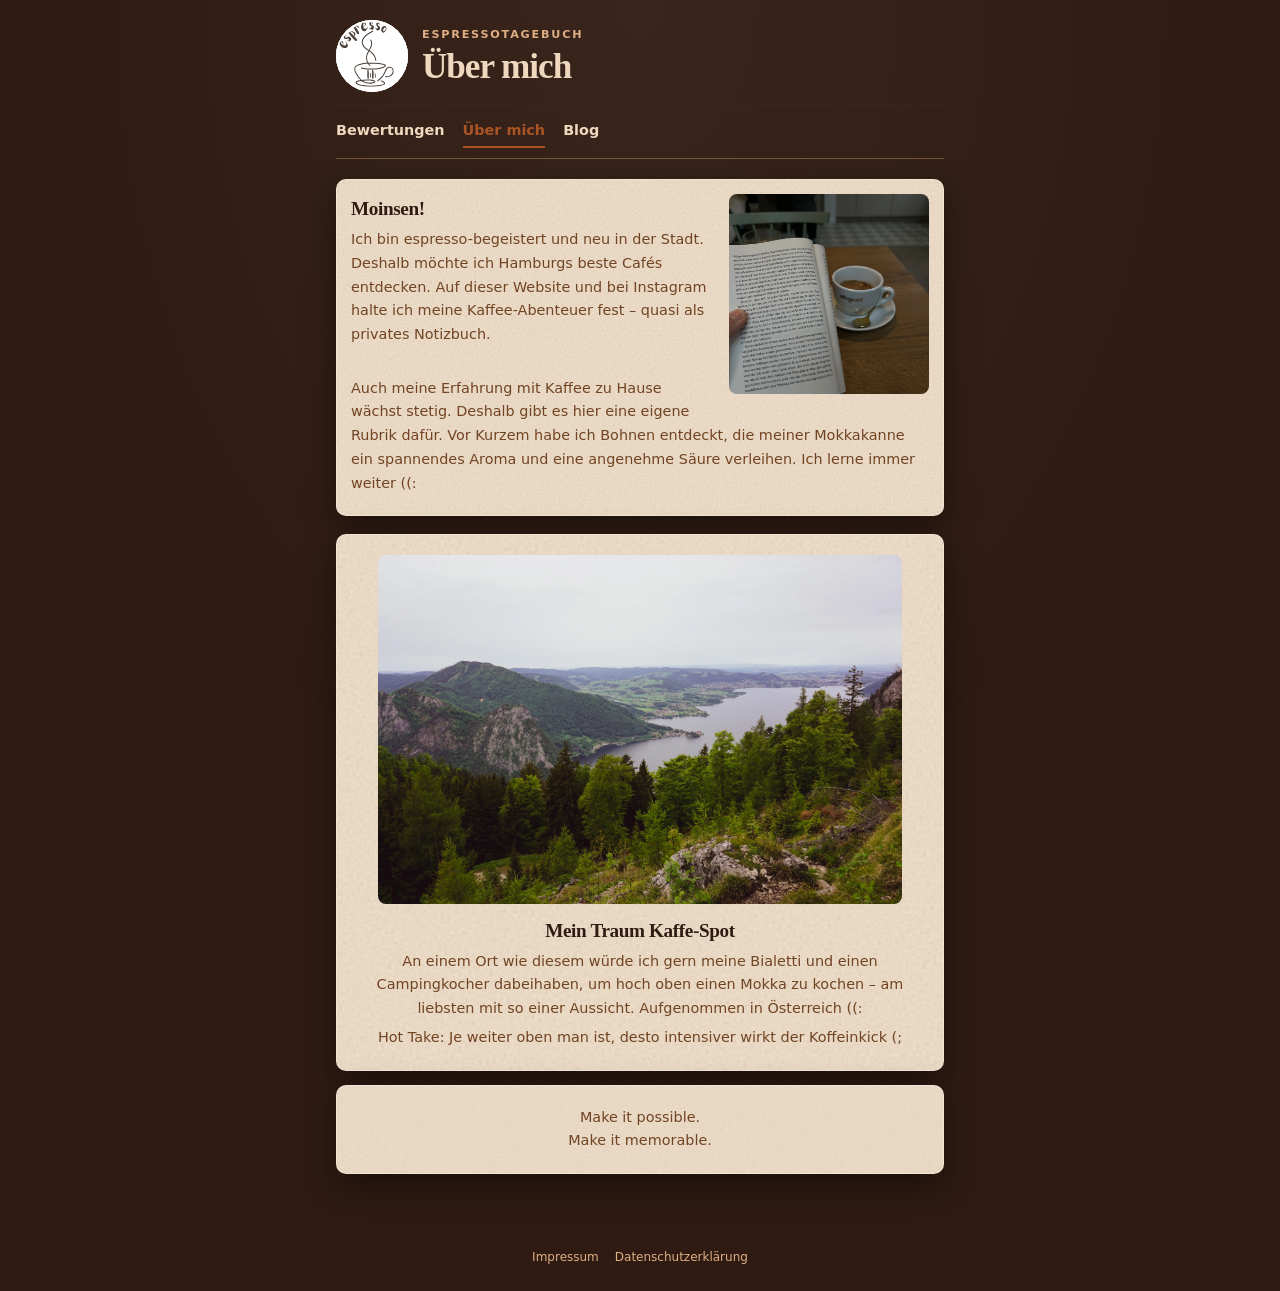
<file: about.html>
<!DOCTYPE html>
<html lang="de">
<head>
<meta charset="utf-8">
<meta name="viewport" content="width=device-width, initial-scale=1, viewport-fit=cover">
<title>Über mich · Espresso-Bewertungen aus Hamburg</title>
<link rel="icon" type="image/svg+xml" href="assets/espresso.svg?v=20261008-2301" sizes="any">
<link rel="icon" type="image/png" href="assets/espresso.png?v=20261008-2301" sizes="128x128">
<link rel="stylesheet" href="assets/css/styles.css">
<script src="assets/js/background.js"></script>
</head>
<body>
<main>
<header class="site-header">
<div class="site-brand">
<a class="site-logo" href="index.html" aria-label="Zur Startseite: Espresso aus Hamburg"><img src="assets/espresso.svg" alt=""></a>
<div class="site-brand-copy">
<p class="eyebrow">Espressotagebuch</p>
<h1>Über mich</h1>
</div>
</div>
<nav class="site-nav" aria-label="Hauptnavigation">
<a href="index.html">Bewertungen</a>
<a href="about.html" aria-current="page">Über mich</a>
<a href="blog.html">Blog</a>
</nav>
</header>

<section class="about-intro">
<img src="/assets/reviews/IMG_2531.webp" alt="Kaffeepackung">
<div>
<h2>Moinsen!</h2>
<p>Ich bin espresso-begeistert und neu in der Stadt. Deshalb möchte ich Hamburgs beste Cafés entdecken. Auf dieser Website und bei Instagram halte ich meine Kaffee-Abenteuer fest – quasi als privates Notizbuch.</p>
<br><p>Auch meine Erfahrung mit Kaffee zu Hause wächst stetig. Deshalb gibt es hier eine eigene Rubrik dafür. Vor Kurzem habe ich Bohnen entdeckt, die meiner Mokkakanne ein spannendes Aroma und eine angenehme Säure verleihen. Ich lerne immer weiter ((:</p>
</div>
</section>

<section class="info-section">
<center><img src="/assets/reviews/IMG_4973 3.webp">
<div>
<h2>Mein Traum Kaffe-Spot</h2>
<p>An einem Ort wie diesem würde ich gern meine Bialetti und einen Campingkocher dabeihaben, um hoch oben einen Mokka zu kochen – am liebsten mit so einer Aussicht. Aufgenommen in Österreich ((:</p>
<p> </p><p>Hot Take: Je weiter oben man ist, desto intensiver wirkt der Koffeinkick (;</p></center>
</section>

<center>
<section class="info-section">
    <p>Make it possible.<br>Make it memorable.</p>
</section>
</center>

</main>
<footer class="site-footer">
<a href="impressum.html">Impressum</a>
<a href="datenschutz.html">Datenschutzerklärung</a>
</footer>
</body>
</html>
</file>
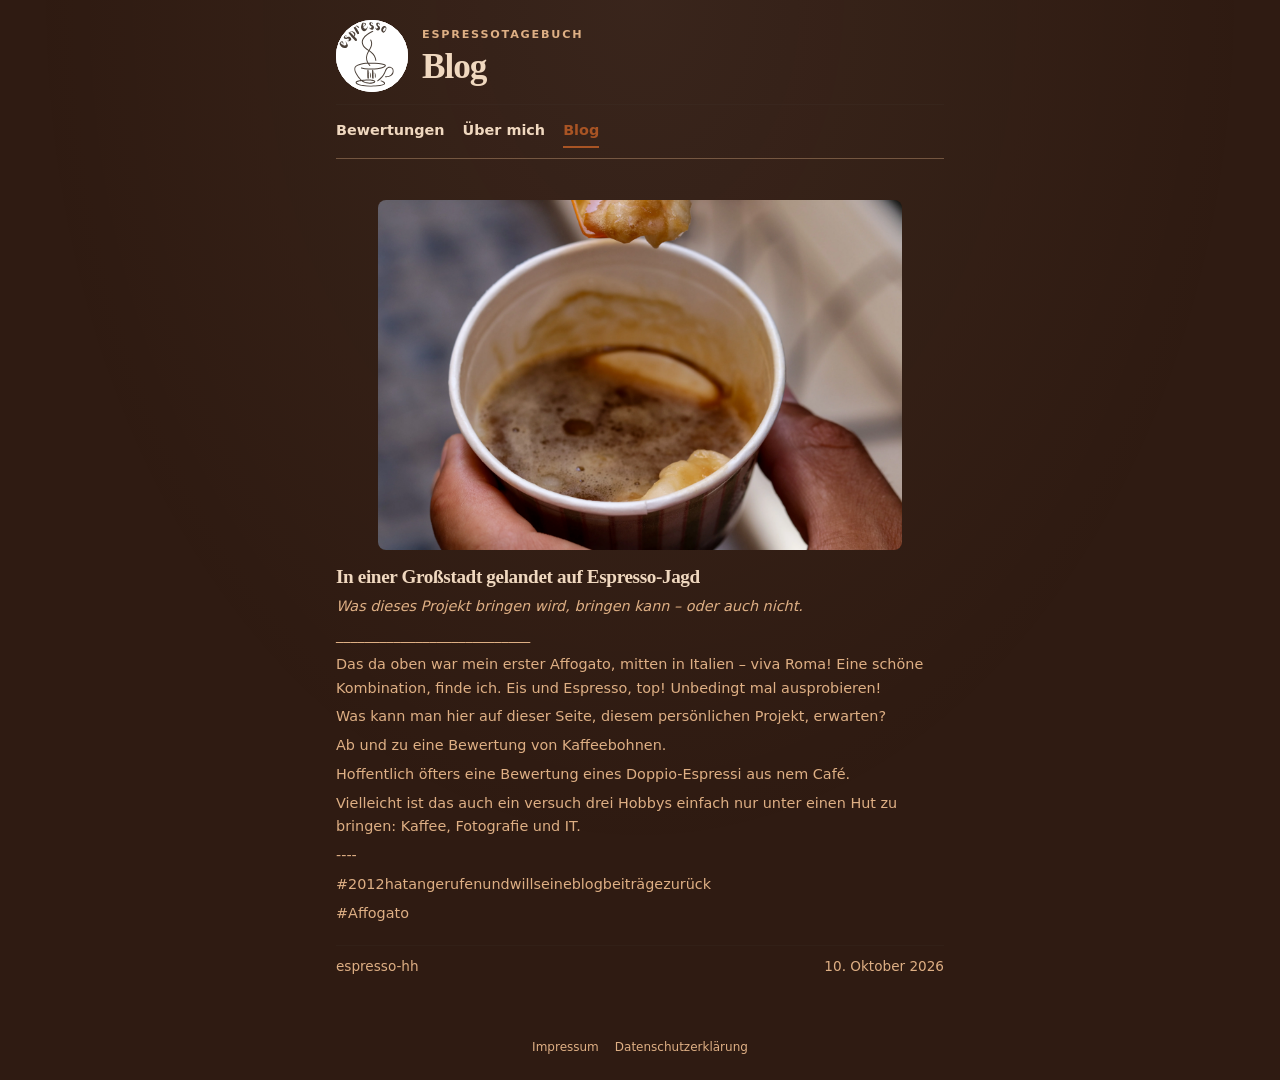
<file: blog.html>
<!DOCTYPE html>
<html lang="de">
<head>
<meta charset="utf-8">
<meta name="viewport" content="width=device-width, initial-scale=1, viewport-fit=cover">
<title>Blog · Espresso-Bewertungen aus Hamburg</title>
<link rel="icon" type="image/svg+xml" href="assets/espresso.svg?v=20261008-2301" sizes="any">
<link rel="icon" type="image/png" href="assets/espresso.png?v=20261008-2301" sizes="128x128">
<link rel="stylesheet" href="assets/css/styles.css">
<script src="assets/js/background.js"></script>
</head>
<body>
<main>
<header class="site-header">
<div class="site-brand">
<a class="site-logo" href="index.html" aria-label="Zur Startseite: Espresso aus Hamburg"><img src="assets/espresso.svg" alt=""></a>
<div class="site-brand-copy">
<p class="eyebrow">Espressotagebuch</p>
<h1>Blog</h1>
</div>
</div>
<nav class="site-nav" aria-label="Hauptnavigation">
<a href="index.html">Bewertungen</a>
<a href="about.html">Über mich</a>
<a href="blog.html" aria-current="page">Blog</a>
</nav>
</header>

<p id="blogStatus" class="status" role="status" aria-live="polite"></p>
<div id="blogPosts" aria-live="polite"></div>
</main>
<footer class="site-footer">
<a href="impressum.html">Impressum</a>
<a href="datenschutz.html">Datenschutzerklärung</a>
</footer>
<script src="assets/js/blog.js"></script>
</body>
</html>
</file>
<file: assets/css/styles.css>
:root {
  color-scheme: dark;
  --bg: #2f1b12;
  --card: #f0dfca;
  --card-raised: #f6eadb;
  --ink: #f0d8bf;
  --mute: #deaf84;
  --line: #714423;
  --accent: #a95424;
  --accent-soft: #e7d0b5;
  --crema: #deaf84;
  --on: #2f1b12;

  box-sizing: border-box;
  padding-top: env(safe-area-inset-top, 0px);
  padding-bottom: env(safe-area-inset-bottom, 0px);
}

:root :is(section, .about-intro) {
  --ink: #2f1b12;
  --mute: #714423;
  --line: #97704f;
  --accent: #a95424;
  --accent-soft: #e7d0b5;
  --crema: #43392f;
  --on: #f6eadb;
  color: var(--ink);
}

/* Base layout */
html {
  scroll-padding-top: env(safe-area-inset-top, 0px);
}

* {
  box-sizing: border-box;
}

body {
  position: relative;
  isolation: isolate;
  margin: 0;
  background: var(--bg);
  color: var(--ink);
  font-family:
    system-ui, -apple-system, BlinkMacSystemFont, "Segoe UI", sans-serif;
  font-weight: 350;
  line-height: 1.55;
}

body::before {
  position: fixed;
  z-index: -1;
  inset: 0;
  background: radial-gradient(
    ellipse at 50% 0%,
    rgb(240 216 191 / 28%),
    transparent 68%
  );
  content: "";
  opacity: 0.2;
  pointer-events: none;
  animation: background-breathe 3s ease-in-out infinite alternate;
  animation-delay: var(--background-animation-delay, 0s);
}

@keyframes background-breathe {
  from {
    opacity: 0.15;
  }

  to {
    opacity: 0.95;
  }
}

@media (prefers-reduced-motion: reduce) {
  body::before {
    animation: none;
    opacity: 0.55;
  }
}

main {
  max-width: 640px;
  margin: 0 auto;
  padding: 20px 16px 60px;
}

h1 {
  margin: 8px 0 4px;
  font-family: "Iowan Old Style", "Palatino Linotype", "Book Antiqua", Georgia, serif;
  font-size: clamp(2.15rem, 6.6vw, 2.65rem);
  font-weight: 600;
  letter-spacing: -0.03em;
  line-height: 1.08;
}

h2 {
  font-family: "Iowan Old Style", "Palatino Linotype", "Book Antiqua", Georgia, serif;
}

.typing-title {
  position: relative;
  color: color-mix(in srgb, var(--ink) 38%, var(--bg));
}

.eyebrow {
  margin: 8px 0 2px;
  color: var(--mute);
  font-size: 0.7rem;
  font-weight: 700;
  letter-spacing: 0.16em;
  text-transform: uppercase;
}

.typing-title-reveal {
  position: absolute;
  inset: 0;
  color: var(--ink);
  white-space: nowrap;
}

.typing-title-reveal span {
  opacity: 0;
  animation: title-word-lighten 1.3s ease-out forwards;
}

.typing-title-reveal span + span::before {
  content: " ";
  white-space: pre;
}

.typing-title-reveal span:nth-child(2) {
  animation-delay: 1.3s;
}

.typing-title-reveal span:nth-child(3) {
  animation-delay: 2.6s;
}

@keyframes title-word-lighten {
  0% {
    opacity: 0;
  }

  61.5%,
  100% {
    opacity: 1;
  }
}

@media (prefers-reduced-motion: reduce) {
  .typing-title {
    color: var(--ink);
  }

  .typing-title-reveal {
    color: var(--ink);
  }

  .typing-title-reveal span {
    animation: none;
    opacity: 1;
  }
}

.site-header {
  margin-bottom: 20px;
}

.site-brand {
  display: flex;
  align-items: center;
  gap: 14px;
}

.site-logo {
  display: block;
  flex: 0 0 72px;
  width: 72px;
  height: 72px;
  border-radius: 50%;
  overflow: hidden;
  background: #fff;
}

.site-logo img {
  display: block;
  width: 100%;
  height: 100%;
  object-fit: contain;
}

.site-brand-copy {
  min-width: 0;
}

.site-brand-copy .eyebrow {
  margin: 0 0 4px;
}

.site-brand-copy h1 {
  margin: 0;
  font-size: clamp(1.6rem, 5vw, 2.2rem);
}

.site-nav {
  display: flex;
  flex-wrap: wrap;
  gap: 6px 18px;
  margin-top: 12px;
  padding: 10px 0;
  border-top: 1px solid rgb(67 57 47 / 24%);
  border-bottom: 1px solid rgb(222 175 132 / 38%);
}

.site-nav a {
  position: relative;
  padding: 4px 0 7px;
  color: var(--ink);
  font-size: 0.9rem;
  font-weight: 600;
  text-decoration: none;
}

.site-nav a::after {
  position: absolute;
  right: 0;
  bottom: 0;
  left: 0;
  height: 2px;
  transform: scaleX(0);
  transform-origin: left;
  background: var(--accent);
  content: "";
  transition: transform 160ms ease;
}

.site-nav a:hover::after,
.site-nav a[aria-current="page"]::after {
  transform: scaleX(1);
}

.site-nav a:hover,
.site-nav a[aria-current="page"] {
  color: var(--accent);
}

@media (max-width: 380px) {
  .site-brand {
    gap: 10px;
  }

  .site-brand-copy h1 {
    font-size: clamp(1.1rem, 5.5vw, 1.3rem);
  }

  .site-logo {
    flex-basis: 60px;
    width: 60px;
    height: 60px;
  }
}

.text-link {
  color: var(--accent);
  font-size: 0.9rem;
  font-weight: 600;
  text-decoration-color: currentColor;
  text-underline-offset: 3px;
}

.text-link:hover {
  color: var(--ink);
  text-decoration-color: currentColor;
}

.text-link::after {
  content: " →";
  text-decoration: none;
}

.disclaimer {
  margin-bottom: 12px;
  padding: 9px 12px;
  border: 1px solid rgb(67 57 47 / 18%);
  border-radius: 8px;
  background: var(--card);
}

.disclaimer p {
  margin: 0;
  color: #714423;
  font-size: 0.82rem;
  text-align: center;
}

.about-intro {
  display: flow-root;
  margin-bottom: 18px;
  padding: 14px;
  border: 1px solid rgb(67 57 47 / 18%);
  border-radius: 10px;
  background: var(--card);
}

.about-intro img {
  float: right;
  width: min(30vw, 30vh, 200px);
  max-width: 100%;
  height: auto;
  margin: 0 0 12px 16px;
  aspect-ratio: 1;
  border-radius: 8px;
  object-fit: cover;
}

.about-intro > div {
  min-width: 0;
}

.about-intro h2 {
  margin-bottom: 4px;
}

.about-intro p {
  margin: 0 0 5px;
  color: var(--mute);
  font-size: 0.9rem;
  line-height: 1.65;
  font-weight: 350;
}

.info-section img {
  display: block;
  width: 100%;
  max-width: 524px;
  max-height: min(65vh, 460px);
  height: auto;
  margin: 0 auto 12px;
  border-radius: 8px;
  object-fit: contain;
}

.info-section h2 {
  margin-bottom: 4px;
}

.info-section p {
  margin: 0 0 5px;
  color: var(--mute);
  font-size: 0.9rem;
  line-height: 1.65;
  font-weight: 350;
}

.info-section {
  scroll-margin-top: 16px;
}

.info-section p:last-child {
  margin-bottom: 0;
}

.blog-post {
  position: relative;
  margin-bottom: 14px;
  padding-bottom: 24px;
}

.blog-post::after {
  position: absolute;
  right: 20%;
  bottom: 0;
  left: 20%;
  border-top: 3px double var(--accent);
  content: "";
}

.blog-post:last-child {
  margin-bottom: 0;
  padding-bottom: 0;
}

.blog-post:last-child::after {
  display: none;
}

.blog-post h2 {
  margin-bottom: 4px;
}

.blog-subheading {
  margin: 0 0 14px;
  color: var(--mute);
  font-size: 1rem;
  font-style: italic;
  font-weight: 600;
}

.blog-image {
  display: block;
  width: 100%;
  max-height: min(65vh, 460px);
  height: auto;
  margin: 0 0 16px;
  border-radius: 8px;
  object-fit: contain;
}

.blog-gallery {
  overflow: hidden;
  background: #fff;
  touch-action: pan-y;
}

.blog-gallery-track {
  display: flex;
  width: 100%;
  transition: transform 900ms cubic-bezier(0.45, 0, 0.2, 1);
  will-change: transform;
}

.blog-gallery-track.no-transition {
  transition: none;
}

.blog-gallery:focus-visible {
  outline: 2px solid var(--accent);
  outline-offset: 3px;
}

.blog-gallery-slide {
  flex: 0 0 100%;
}

.blog-gallery .blog-gallery-image {
  display: block;
  width: 100%;
  height: auto;
  max-height: min(65vh, 460px);
  margin: 0 auto;
  border-radius: 8px 8px 0 0;
  object-fit: contain;
}

.blog-gallery-controls {
  display: flex;
  align-items: center;
  justify-content: center;
  margin-bottom: 16px;
}

.blog-gallery-count {
  color: var(--mute);
  font-size: 0.9rem;
  font-variant-numeric: tabular-nums;
}

@media (prefers-reduced-motion: reduce) {
  .blog-gallery-track {
    transition: none;
  }
}

.blog-copy p:last-child {
  margin-bottom: 0;
}

.blog-byline {
  display: flex;
  flex-wrap: wrap;
  justify-content: space-between;
  gap: 8px 16px;
  margin-top: 20px;
  padding-top: 10px;
  border-top: 1px solid rgb(67 57 47 / 20%);
  color: var(--mute);
  font-size: 0.85rem;
}

.site-footer {
  display: flex;
  justify-content: center;
  gap: 16px;
  max-width: 640px;
  margin: 0 auto;
  padding: 0 16px 24px;
}

.site-footer a {
  color: var(--mute);
  font-size: 0.75rem;
  text-decoration-color: transparent;
  text-underline-offset: 3px;
}

.site-footer a:hover {
  color: var(--accent);
  text-decoration-color: currentColor;
}

.sub {
  margin: 0 0 20px;
  color: var(--mute);
}

.status {
  min-height: 1.45em;
  margin: -12px 0 12px;
  color: var(--mute);
  font-size: 0.9rem;
}

.status.error {
  color: #a32924;
}

section {
  margin-bottom: 14px;
  padding: 20px;
  border: 1px solid rgb(67 57 47 / 18%);
  border-radius: 10px;
  background: var(--card);
}

:is(.disclaimer, .about-intro, section) {
  border-color: rgb(255 255 255 / 32%);
  background-color: var(--card);
  background-image: url("data:image/svg+xml,%3Csvg xmlns='http://www.w3.org/2000/svg' viewBox='0 0 180 180'%3E%3Cfilter id='n'%3E%3CfeTurbulence type='fractalNoise' baseFrequency='.85' numOctaves='3' stitchTiles='stitch'/%3E%3CfeColorMatrix type='saturate' values='0'/%3E%3CfeComponentTransfer%3E%3CfeFuncA type='table' tableValues='0 .24'/%3E%3C/feComponentTransfer%3E%3C/filter%3E%3Crect width='100%25' height='100%25' filter='url(%23n)'/%3E%3C/svg%3E");
  background-blend-mode: multiply;
  box-shadow: 0 12px 34px rgb(0 0 0 / 42%);
}

h2 {
  margin: 0 0 5px;
  font-size: 1.2rem;
  font-weight: 700;
  letter-spacing: -0.02em;
}

.w {
  color: var(--mute);
  font-size: 0.85rem;
  font-weight: 400;
  line-height: 1.65;
}

/* Café details and rating controls */
label.f {
  display: block;
  margin-bottom: 10px;
  color: var(--mute);
  font-size: 0.85rem;
}

input[type="text"],
input[type="date"],
input[type="number"],
textarea {
  width: 100%;
  margin-top: 4px;
  padding: 9px 10px;
  border: 1px solid var(--line);
  border-radius: 8px;
  background: var(--bg);
  color: var(--ink);
  font: inherit;
}

.review-image {
  display: block;
  width: min(100%, 240px, 45vh);
  aspect-ratio: 3 / 4;
  height: auto;
  margin: 10px auto;
  border-radius: 10px;
  object-fit: cover;
}

.comparison-heading {
  margin-top: 18px;
}

.review-list {
  display: grid;
  gap: 8px;
}

.compare-picker {
  margin-top: 10px;
}

.compare-hint {
  margin: 0 0 8px;
  color: var(--mute);
  font-size: 0.85rem;
}

.compare-options {
  display: grid;
  gap: 1px;
  max-height: 14rem;
  overflow-y: auto;
  border: 1px solid var(--line);
  border-radius: 8px;
  background: var(--line);
  overscroll-behavior: contain;
  scrollbar-color: var(--line) transparent;
}

.compare-option {
  display: flex;
  align-items: center;
  gap: 9px;
  min-width: 0;
  padding: 8px 10px;
  background: var(--card-raised);
  cursor: pointer;
  font-size: 0.9rem;
}

.compare-option input {
  appearance: none;
  flex: 0 0 auto;
  width: 18px;
  height: 18px;
  margin: 0;
  border: 1px solid var(--line);
  border-radius: 50%;
  background: var(--card);
  cursor: pointer;
}

.compare-option input:checked {
  border-color: var(--accent);
  background: radial-gradient(circle, var(--on) 0 30%, transparent 36%),
    var(--accent);
}

.compare-option input:focus-visible {
  outline: 2px solid var(--crema);
  outline-offset: 2px;
}

.compare-name {
  flex: 1;
  overflow: hidden;
  text-overflow: ellipsis;
  white-space: nowrap;
}

.compare-detail {
  color: var(--mute);
  font-size: 0.8rem;
  font-variant-numeric: tabular-nums;
  white-space: nowrap;
}

.compare-actions {
  display: flex;
  align-items: center;
  justify-content: space-between;
  gap: 12px;
  margin-top: 10px;
}

.compare-count {
  color: var(--mute);
  font-size: 0.8rem;
}

.compare-button {
  padding: 8px 12px;
  font-size: 0.85rem;
}

.compare-button:disabled {
  opacity: 0.5;
  cursor: not-allowed;
}

[hidden] {
  display: none !important;
}

.row2 {
  display: grid;
  grid-template-columns: 1fr 1fr;
  gap: 10px;
}

.crit {
  padding: 10px 0;
  border-top: 1px solid var(--line);
}

.crit:first-of-type {
  border-top: 0;
}

.crit .n {
  font-weight: 600;
}

.crit .h {
  color: var(--mute);
  font-size: 0.8rem;
}

.scale {
  display: grid;
  grid-template-columns: repeat(5, 1fr);
  gap: 6px;
  margin-top: 6px;
}

.scale button,
.yn button {
  padding: 9px 0;
  border: 1px solid var(--line);
  border-radius: 8px;
  background: var(--bg);
  color: var(--ink);
  cursor: pointer;
  font: inherit;
}

.scale button[aria-pressed="true"],
.yn button[aria-pressed="true"] {
  border-color: var(--accent);
  background: var(--accent);
  color: var(--on);
  font-weight: 600;
}

.yn {
  display: grid;
  grid-template-columns: 1fr 1fr;
  gap: 6px;
  margin-top: 6px;
}

button:focus-visible,
input:focus-visible,
textarea:focus-visible {
  outline: 3px solid var(--crema);
  outline-offset: 2px;
}

/* Score and actions */
.total {
  position: sticky;
  bottom: calc(8px + env(safe-area-inset-bottom, 0px));
  display: flex;
  align-items: center;
  justify-content: space-between;
  gap: 12px;
  margin: 0 0 14px;
  padding: 12px 16px;
  border-radius: 14px;
  background: var(--ink);
  color: var(--bg);
}

.total b {
  color: var(--accent);
  font-size: 2rem;
  font-weight: 800;
}

.total span {
  font-size: 0.85rem;
}

.act {
  padding: 10px 14px;
  border: 0;
  border-radius: 8px;
  background: var(--accent);
  color: #fff8ec;
  cursor: pointer;
  font: inherit;
  font-weight: 600;
}

.ghost {
  padding: 6px 10px;
  border: 1px solid var(--accent);
  background: transparent;
  color: var(--accent);
  font-size: 0.8rem;
  font-weight: 400;
}

/* Saved cafés and reports */
.empty {
  color: var(--mute);
}

details.entry {
  overflow: hidden;
  display: block;
  border: 1px solid rgb(67 57 47 / 16%);
  border-radius: 10px;
  background: var(--card-raised);
}

details.entry > summary {
  display: flex;
  align-items: center;
  gap: 12px;
  min-height: 76px;
  padding: 10px 14px;
  cursor: pointer;
  list-style: none;
  transition: background-color 160ms ease;
}

details.entry > summary:hover {
  background: var(--card-raised);
}

details.entry > summary::-webkit-details-marker {
  display: none;
}

details.entry > summary::after {
  flex: 0 0 8px;
  width: 8px;
  height: 8px;
  margin-left: 2px;
  transform: rotate(45deg) translateY(-2px);
  border-right: 1.5px solid var(--mute);
  border-bottom: 1.5px solid var(--mute);
  content: "";
  transition: transform 160ms ease;
}

details.entry[open] > summary {
  border-bottom: 1px solid rgb(67 57 47 / 16%);
}

details.entry[open] > summary::after {
  transform: rotate(225deg) translate(-2px, -1px);
}

.entry-thumb {
  flex: 0 0 54px;
  width: 54px;
  height: 54px;
  border-radius: 6px;
  object-fit: cover;
}

.entry-copy {
  flex: 1;
  min-width: 0;
}

.entry-heading {
  display: flex;
  align-items: flex-start;
  justify-content: space-between;
  gap: 8px;
}

.entry-title {
  min-width: 0;
}

.entry-name {
  color: var(--ink);
  font-weight: 650;
  line-height: 1.35;
}

.entry-roaster {
  margin-top: 2px;
  color: var(--mute);
  font-size: 0.82rem;
  line-height: 1.35;
}

.entry-score {
  flex: 0 0 auto;
  padding: 3px 7px;
  border-radius: 999px;
  background: var(--accent-soft);
  color: var(--ink);
  font-size: 0.78rem;
  font-variant-numeric: tabular-nums;
  font-weight: 700;
  line-height: 1.3;
}

.entry-score-total {
  color: var(--mute);
  font-weight: 500;
}

.entry-meta {
  display: flex;
  flex-wrap: wrap;
  gap: 2px 12px;
  margin-top: 5px;
  color: var(--mute);
  font-size: 0.8rem;
  font-variant-numeric: tabular-nums;
}

.rep {
  padding: 8px 14px 16px;
}

.gh {
  display: flex;
  justify-content: space-between;
  margin-top: 12px;
  font-weight: 600;
}

.bar {
  height: 6px;
  margin: 4px 0 6px;
  border-radius: 3px;
  background: var(--line);
}

.bar i {
  display: block;
  height: 100%;
  border-radius: 3px;
  background: var(--accent);
}

.ln {
  display: flex;
  justify-content: space-between;
  padding: 2px 0;
  color: var(--mute);
  font-size: 0.9rem;
}

.ln b {
  color: var(--ink);
  font-weight: 600;
}

.coffee-detail {
  display: block;
}

.coffee-detail b {
  display: block;
  max-width: none;
  margin-top: 3px;
  text-align: left;
}

@media (max-width: 380px) {
  details.entry > summary {
    gap: 9px;
    padding: 10px;
  }

  .entry-thumb {
    flex-basis: 46px;
    width: 46px;
    height: 46px;
  }

  .entry-heading {
    gap: 5px;
  }

  .entry-score {
    padding: 3px 6px;
    font-size: 0.72rem;
  }
}

/* Café comparison table */
.tw {
  max-width: 100%;
  margin-top: 8px;
  padding-bottom: 4px;
  overflow-x: auto;
  scrollbar-color: var(--line) transparent;
}

table {
  min-width: 100%;
  border-collapse: collapse;
  font-size: 0.85rem;
}

th,
td {
  padding: 9px 11px;
  border-bottom: 1px solid rgb(67 57 47 / 16%);
  text-align: center;
  white-space: nowrap;
}

th {
  background: var(--card-raised);
  color: var(--mute);
  font-size: 0.8rem;
  font-weight: 600;
}

td {
  background: var(--card-raised);
}

th:first-child,
td:first-child {
  position: sticky;
  left: 0;
  text-align: left;
}

th:first-child {
  background: var(--card-raised);
}

td:first-child {
  font-weight: 500;
}

tr.g td {
  background: var(--accent-soft);
  color: var(--ink);
  font-weight: 600;
}

a {
  text-decoration-color: color-mix(in srgb, var(--accent) 55%, transparent);
}

tr:last-child td {
  border-bottom: 0;
}

@media (max-width: 520px) {
  section {
    padding: 16px;
    border-radius: 8px;
  }

  th,
  td {
    padding: 8px 9px;
  }
}
</file>
